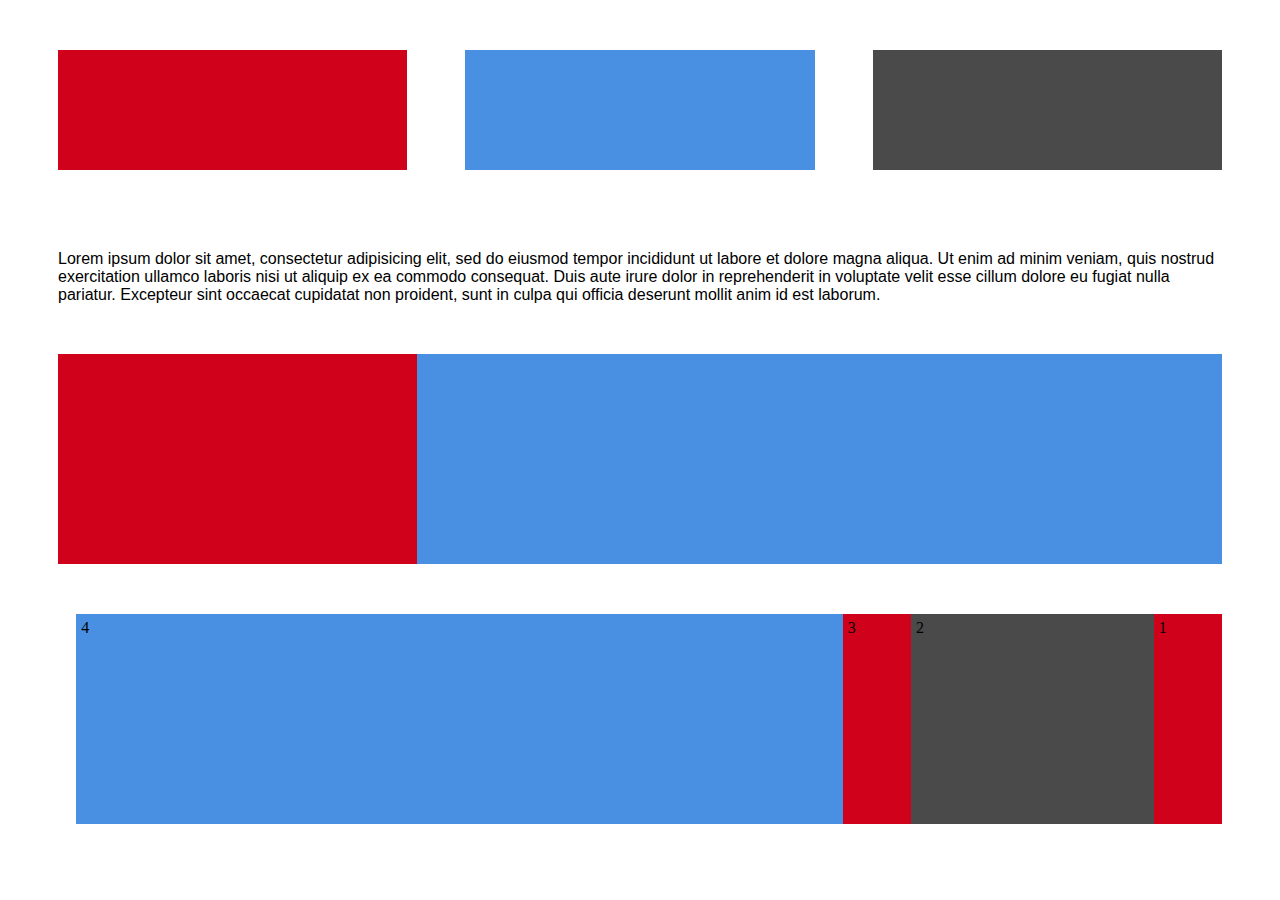
<file: first/index.html>
<!DOCTYPE html>
<html>
  <head>
    <link rel="stylesheet" type="text/css" href="style.css">
    <meta charset="utf-8">
    <title>html-layout2-1</title>
  </head>
  <body>
    <main>
      <section class="boxcontainer">
        <!-- <p>m</p> -->
        <section class="box"></section>
        <section class="box second"></section>
        <section class="box third"></section>
      </section>

      <section class="textbox">
        Lorem ipsum dolor sit amet, consectetur adipisicing elit, sed do eiusmod tempor incididunt ut labore et dolore magna aliqua. Ut enim ad minim veniam, quis nostrud exercitation ullamco laboris nisi ut aliquip ex ea commodo consequat. Duis aute irure dolor in reprehenderit in voluptate velit esse cillum dolore eu fugiat nulla pariatur. Excepteur sint occaecat cupidatat non proident, sunt in culpa qui officia deserunt mollit anim id est laborum.

      </section>

      <section class="boxcontainer2">

        <section class="box2"></section>
        <section class="box2 box2second"></section>
      </section>

      <section class="boxcontainer3">

        <section class="box3">1</section>
        <section class="box3 box3second">2</section>
        <section class="box3 box3third">3</section>
        <section class="box3 box3fourth">4</section>
      </section>





  </main>
  </body>
</html>
</file>
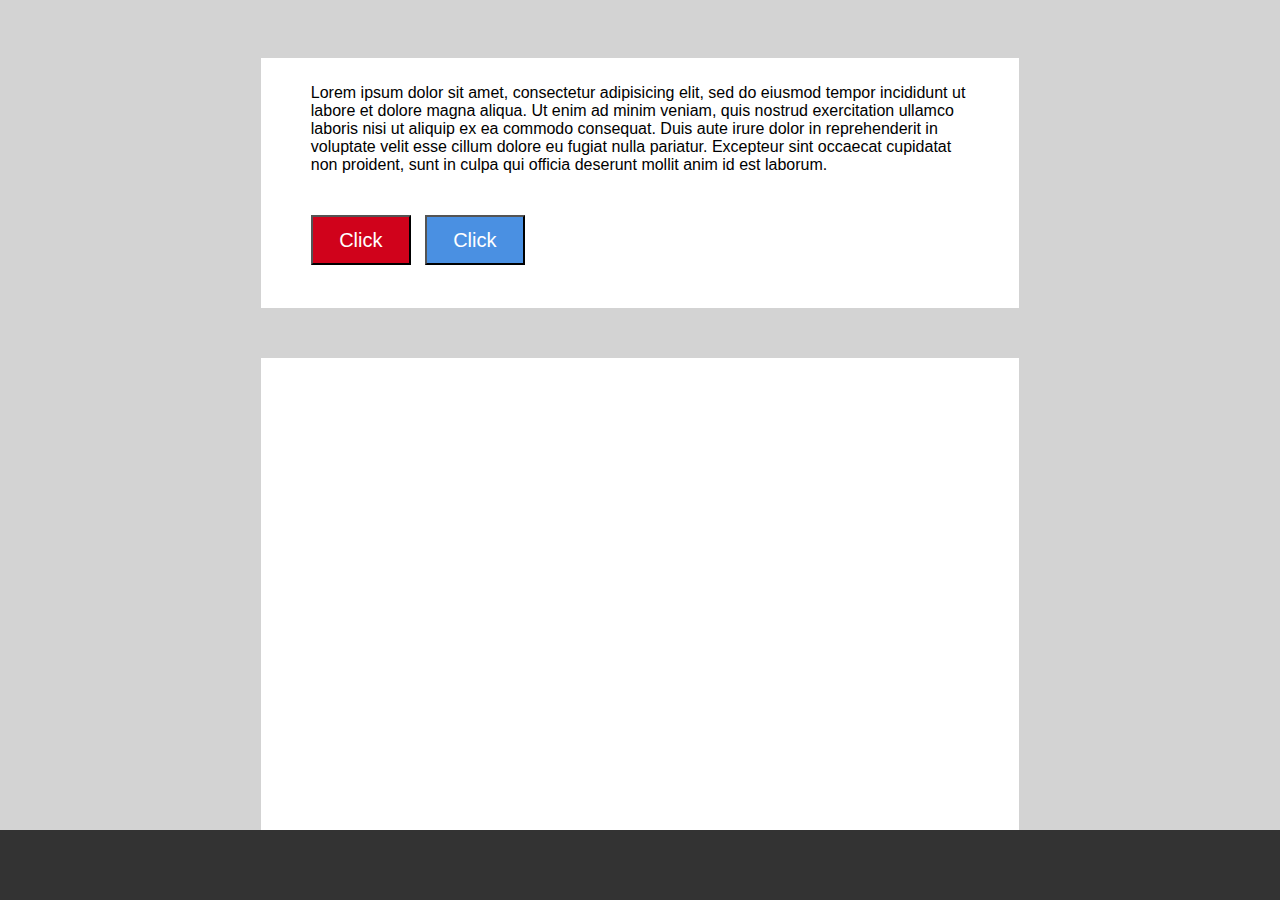
<file: second/index.html>
<!DOCTYPE html>
<html>
  <head>
    <meta charset="utf-8">
    <title></title>
    <link rel="stylesheet" href="style.css">
  </head>
  <body>
    <main>

      <section class="topContainer">
        <section class="textContainer">
          <p class="paragraph">Lorem ipsum dolor sit amet, consectetur adipisicing elit, sed do eiusmod tempor incididunt ut labore et dolore magna aliqua. Ut enim ad minim veniam, quis nostrud exercitation ullamco laboris nisi ut aliquip ex ea commodo consequat. Duis aute irure dolor in reprehenderit in voluptate velit esse cillum dolore eu fugiat nulla pariatur. Excepteur sint occaecat cupidatat non proident, sunt in culpa qui officia deserunt mollit anim id est laborum.</p>
        </section>

        <!-- <section class=".buttonContainer"> -->
          <button class="button">Click</button>
          <button class="button buttonSecond">Click</button>
        <!-- </section> -->

      </section>


      <section class="bottomContainer">

      </section>

      <footer class="footer">

      </footer>
    </main>
  </body>
</html>
</file>
<file: first/style.css>
.boxcontainer {
  margin: 50px;
  background: none;
  height: 150px;
  background: none;
  position: relative;

}


.box {
  height: 120px;
  width: 30%;
  margin: 0px;
  padding: 0px;
  background: #D0021B;
  position: absolute;
  top: 0px;
  left: 0%;

}

.second {
  background: #4A90E2;
  position: absolute;
  top: 0px;
  left: 35%;
}

.third {
  background: #4A4A4A;
  top: 0;
  left: 70%;
}

.textbox {
  margin: 50px;
  font-family: sans-serif;
}


.boxcontainer2 {
  position: relative;
  margin: 50px;
}

.box2 {
  height: 200px;
  width: -80%;
  margin: 0px;
  padding: 5px;
  background: #4A90E2;
  position: relative;
  top: 0px;
  left: 0px;
  right: 0;
}

.box2second {
  background: #D0021B;
  width: 30%;
  position: absolute;
  left: 0px;
}


.boxcontainer3 {
  background: orange;
  margin: 50px;
}

.box3 {
  height: 200px;
  width: 5%;
  margin: 0px;
  padding: 5px;
  background: #D0021B;
  top: 0px;
  left: 0px;
  right: 0;
  float: right;
}

.box3second {
  background: #4A4A4A;
  width: 20%;
  left: 0px;
  float: right;
}

.box3third {
  background: #D0021B;
  width: 5%;
  left: 0px;
  float: right;
}

.box3fourth {
  background: #4A90E2;
  width: 65%;
  left: 0px;
  float: right;
}
</file>
<file: second/style.css>
body{
  background: lightgrey;
}

.main {
  100vh;
  100vw;
  position: absolute;
}


.topContainer {
  height: 250px;
  width: 60%;
  background: #fff;
  position: relative;
  top: 50px;
  left: 20%;

}

.textContainer {
  padding-top: 10px;
  padding-left: 50px;
  padding-right: 50px;
}

.paragraph {
  font-family: sans-serif;
}



.button {
  height: 50px;
  width: 100px;
  background: #D0021B;
  color: #fff;
  position: relative;
  top: 25px;
  left: 50px;
  font-family: sans-serif;
  font-size: 20px;
}

.buttonSecond {
  background: #4A90E2;
  margin-left: 10px;
}


.bottomContainer {
  height: 500px;
  width: 60%;
  background: #fff;
  position: relative;
  top: 100px;
  left: 20%;





}

.footer {
  height: 70px;
  width: 100%;
  background: #333333;
  position: absolute;
  left: 0;
  right: 0;
  bottom: 0;

}
</file>
